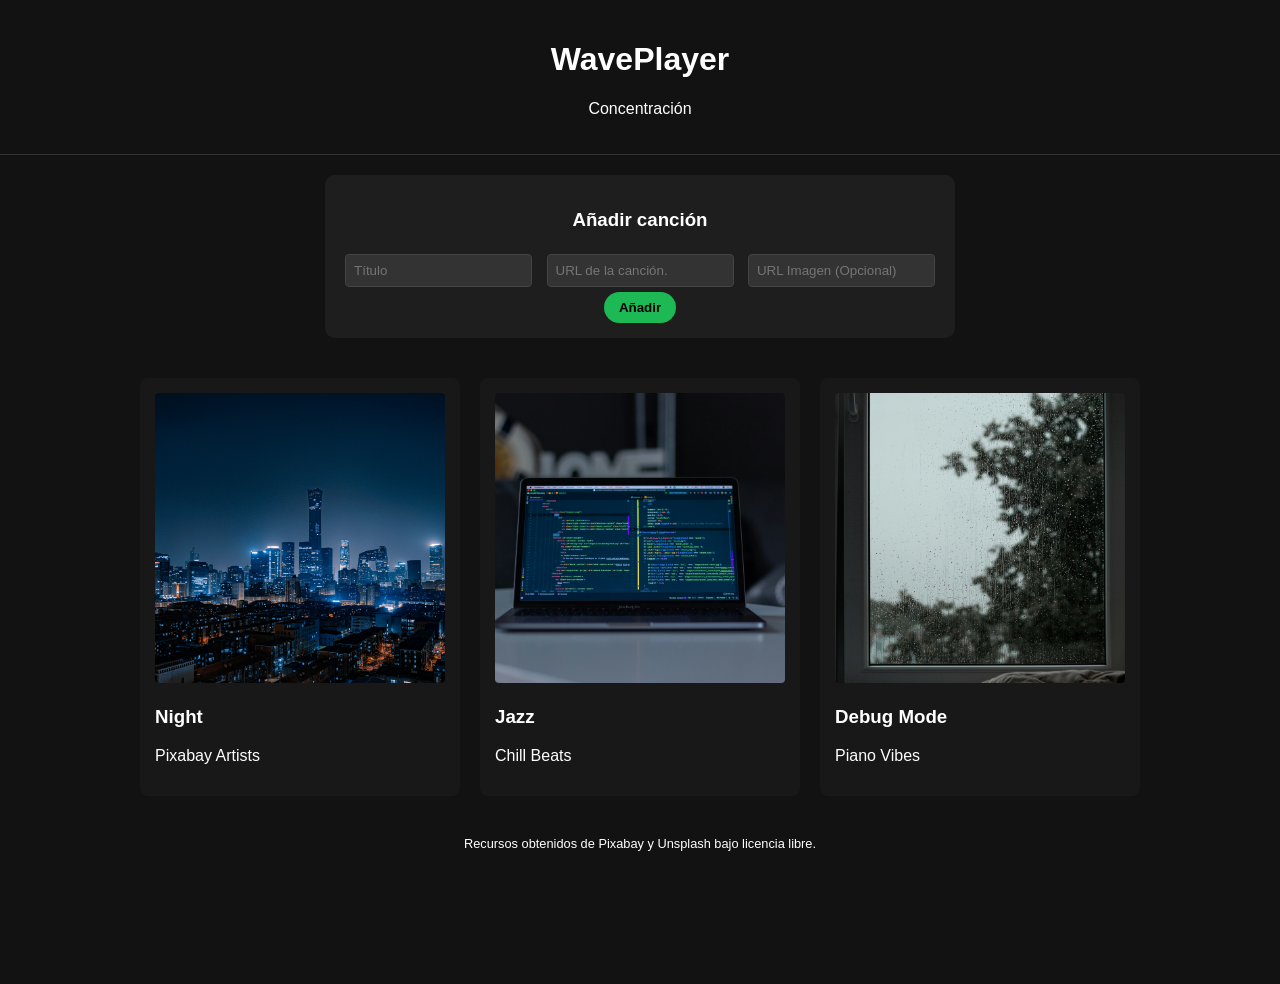
<file: index.html>
<!DOCTYPE html>
<html lang="es">
<head>
    <meta charset="UTF-8">
    <meta name="viewport" content="width=device-width, initial-scale=1.0">
    <title>WavePlayer - Study Focus</title>
    <link rel="stylesheet" href="https://cdnjs.cloudflare.com/ajax/libs/font-awesome/6.0.0/css/all.min.css">
    <link rel="stylesheet" href="css/estilos.css">
</head>
<body>

    <header>
        <h1>WavePlayer </h1>
        <p>Concentración</p>
    </header>

    <section class="zona-usuario">
        <h3> Añadir canción</h3>
        <div class="formulario">
            <input type="text" id="userTitulo" placeholder="Título">
            <input type="text" id="userAudio" placeholder="URL de la canción.">
            <input type="text" id="userImagen" placeholder="URL Imagen (Opcional)">
            <button id="btnAdd" onclick="anadirCancion()">Añadir</button>
        </div>
    </section>

    <main>
        <div id="grid-canciones" class="grid-container">
            </div>
    </main>

    <footer id="reproductor" class="oculto">
        <div class="info-track">
            <span id="titulo-player">Selecciona una pista:</span>
        </div>

        <div class="controles">
            <button onclick="saltar(-10)"><i class="fas fa-undo"></i> 10s</button>
            <button id="btnPlay" class="play-grande" onclick="togglePlay()">
                <i class="fas fa-play"></i>
            </button>
            <button onclick="saltar(10)">10s <i class="fas fa-redo"></i></button>
        </div>

        <audio id="audioTag"></audio>

        <div class="progreso">
            <span id="tiempoActual">00:00</span>
            <input type="range" id="barraProgreso" value="0" min="0" step="1">
        </div>
    </footer>

    <div class="legal">
        <p>Recursos obtenidos de Pixabay y Unsplash bajo licencia libre.</p>
    </div>

    <script src="js/app.js"></script>
</body>
</html>
</file>
<file: css/estilos.css>
body {
    background-color: #121212; /* Negro suave, mejor para la vista */
    color: #ffffff;
    font-family: 'Segoe UI', sans-serif;
    margin: 0;
    padding-bottom: 120px; /* Hueco para el reproductor fijo */
}

header {
    text-align: center;
    padding: 20px;
    border-bottom: 1px solid #333;
}

/* FORMULARIO */
.zona-usuario {
    background: #1e1e1e;
    max-width: 600px;
    margin: 20px auto;
    padding: 15px;
    border-radius: 10px;
    text-align: center;
}

.formulario input {
    background: #333;
    border: 1px solid #444;
    color: white;
    padding: 8px;
    margin: 5px;
    border-radius: 4px;
}

.formulario button {
    background: #1db954; /* Verde */
    border: none;
    padding: 8px 15px;
    cursor: pointer;
    font-weight: bold;
    border-radius: 20px;
}

/* GRID DE CANCIONES (Responsive) */
.grid-container {
    display: grid;
    /* Esto hace que quepan las que puedan según el ancho de pantalla */
    grid-template-columns: repeat(auto-fit, minmax(200px, 1fr));
    gap: 20px;
    padding: 20px;
    max-width: 1000px;
    margin: 0 auto;
}

.tarjeta {
    background: #181818;
    padding: 15px;
    border-radius: 8px;
    transition: transform 0.2s; /* Animación suave al pasar ratón */
    cursor: pointer;
    position: relative; /* Para poder posicionar el botón de borrar */
}

.tarjeta:hover {
    background: #282828;
    transform: scale(1.03);
}

.tarjeta img {
    width: 100%;
    border-radius: 4px;
    aspect-ratio: 1/1; /* Mantiene la imagen cuadrada siempre */
    object-fit: cover; /* Recorta si sobra imagen, no deforma */
}

/* Botón flotante de borrar */
.btn-borrar {
    position: absolute;
    top: 10px;
    right: 10px;
    background: red;
    color: white;
    border: none;
    border-radius: 50%;
    width: 25px;
    height: 25px;
    cursor: pointer;
}

/* Reproductor */
#reproductor {
    position: fixed;
    bottom: 0;
    left: 0;
    width: 100%;
    background: #000;
    border-top: 1px solid #333;
    padding: 15px;
    display: flex; 
    flex-direction: column;
    align-items: center;
    gap: 10px;
}


.oculto { 
    display: none !important; 
}


.play-grande {
    font-size: 24px;
    background: none;
    border: none;
    color: white;
    cursor: pointer;
    margin: 0 15px;
}

.legal {
    text-align: center;
    font-size: 0.8rem;
    color: white;
    margin-top: 20px;
}
</file>
